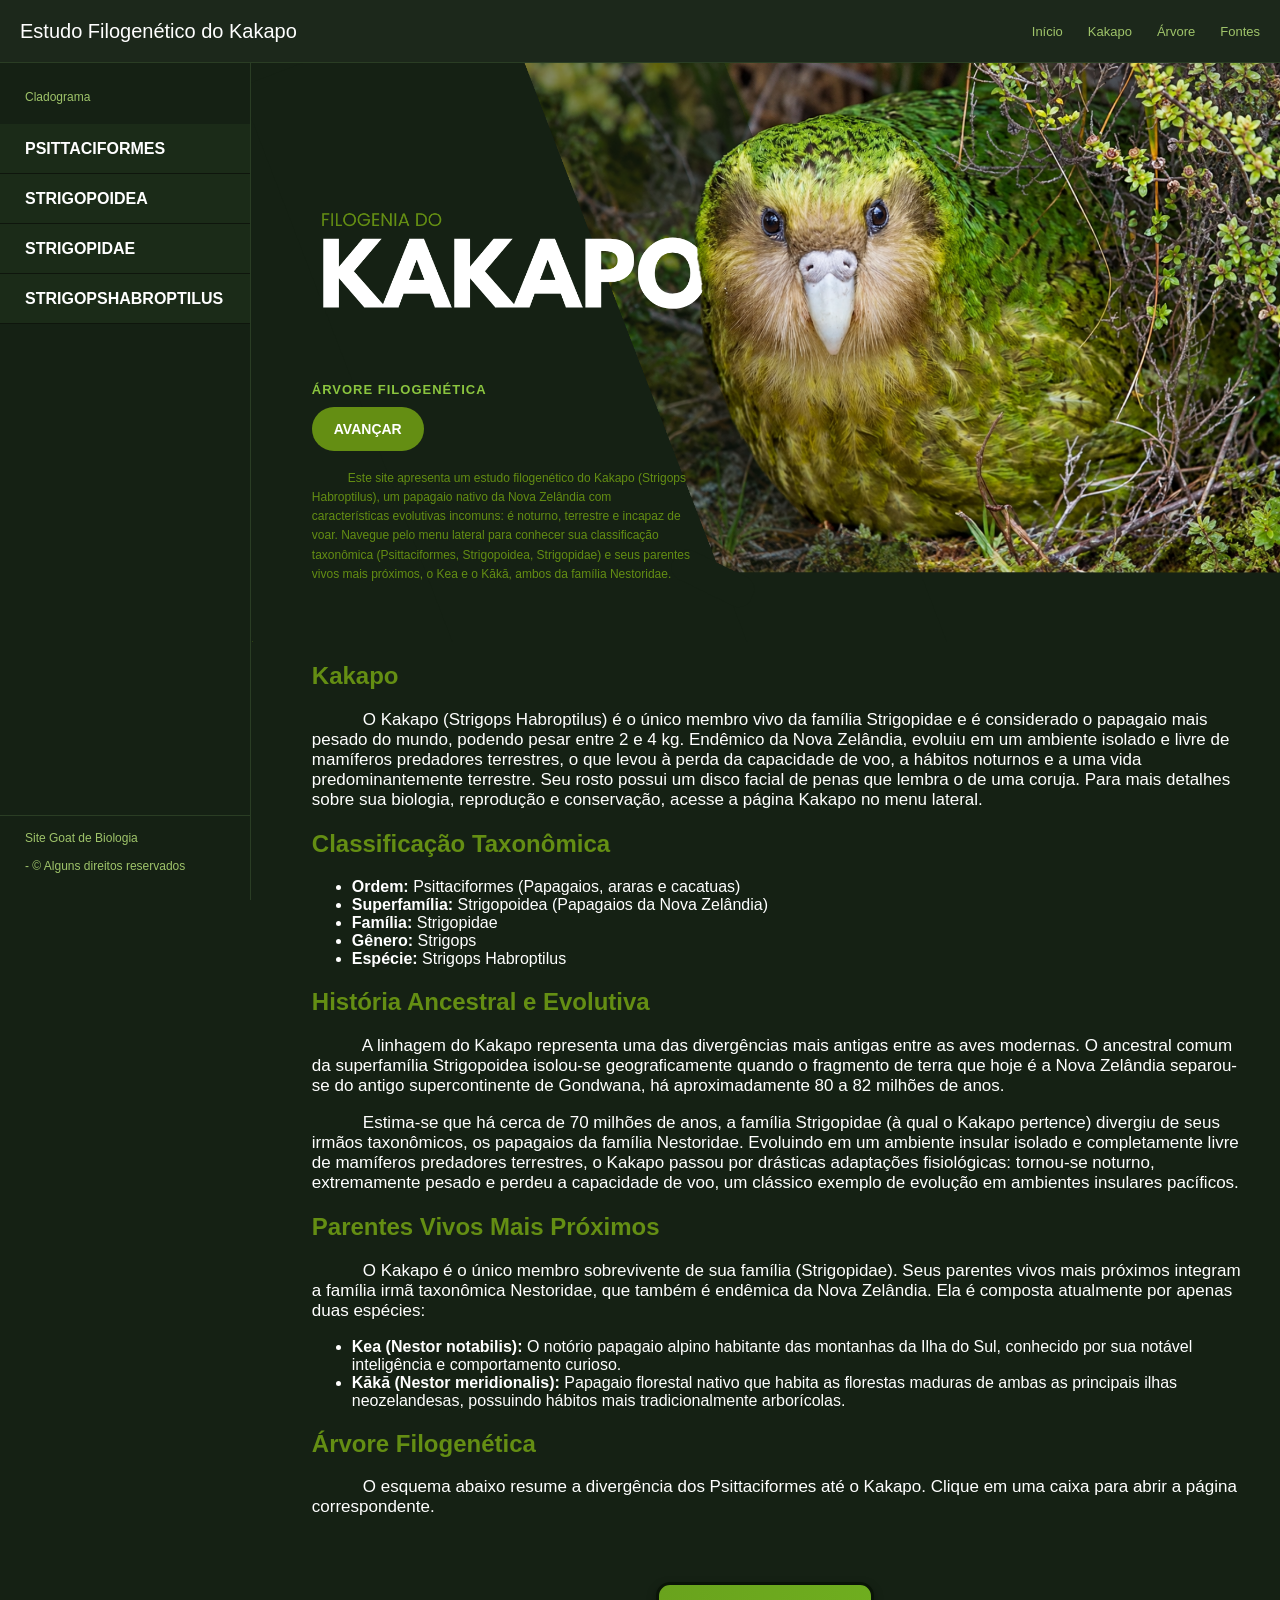
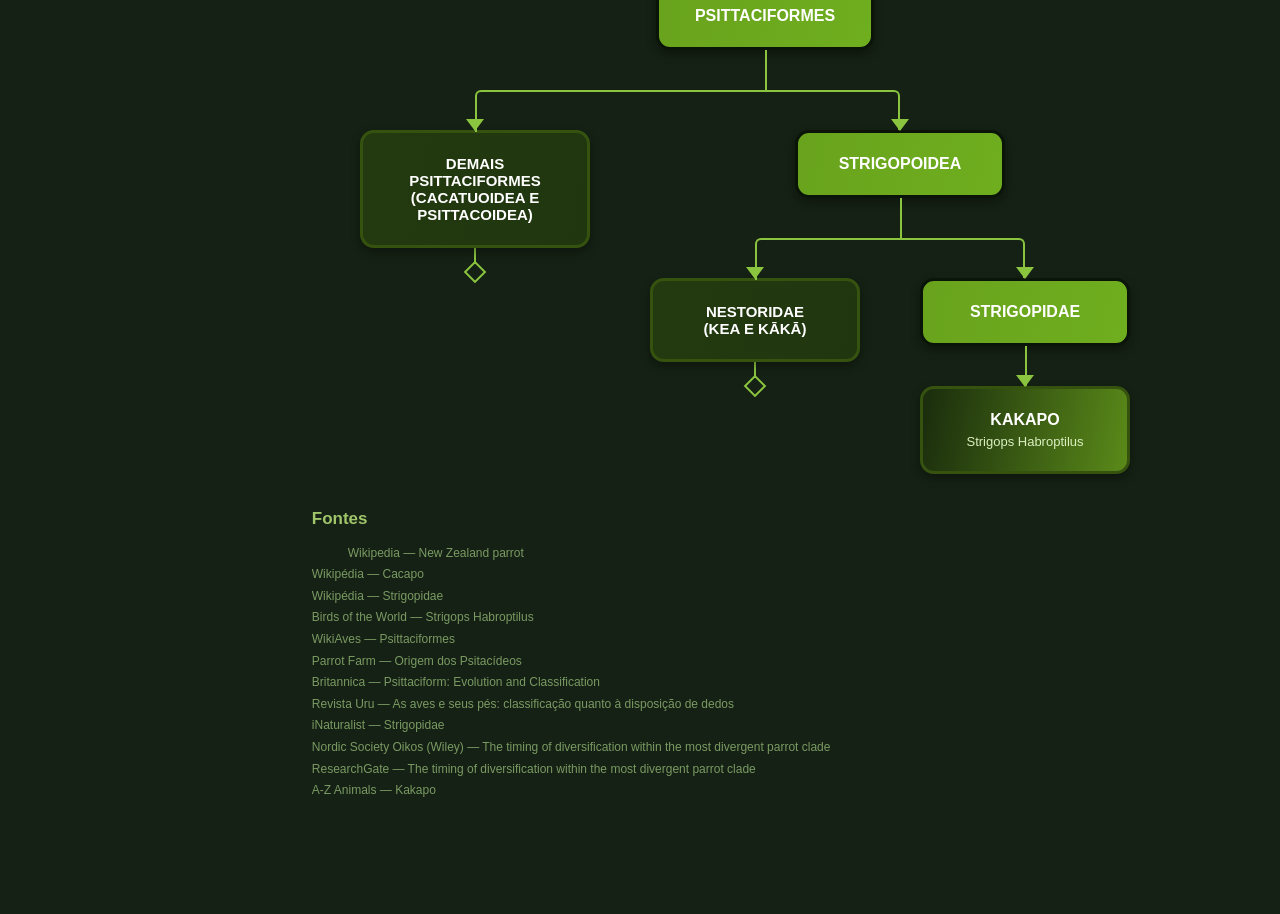
<file: index.html>
<!DOCTYPE html>
<html>
	<head>
<meta charset="UTF-8">
	<title> Kakapo - Biologia
	</title>
	<link rel="icon" type="image/png" href="WXLS1.png">
		<style type="text/css">

::-webkit-scrollbar {
	width: 7px;
	background: #152114;
}
 
::-webkit-scrollbar-track {
	background: #21212100;
}
 
::-webkit-scrollbar-thumb {
	background: #648e13;
	border-radius: 6px;
}
 
::-webkit-scrollbar-thumb:hover {
	background: #8bc53f;
}
 
body { /* css inline é vidaaa */
	background-color: #152114;
	margin: 0;
	min-height: 100vh;
	color: #ffffff;
	font-family: Arial, sans-serif;
}
 
a {
	color: inherit;
	text-decoration: none;
}
 
/* Top Bar */
.topbar {
	position: fixed;
	top: 0;
	left: 0;
	width: 100%;
	height: 7%;
	background-color: #1c281b;
	border-bottom: 1px solid #2a3d24;
	z-index: 100;
	display: flex;
	align-items: center;
	justify-content: space-between;
	padding-left: 20px;
	padding-right: 20px;
	box-sizing: border-box;
}

.topbar-nav {
	display: flex;
	gap: 25px;
}

.topbar-nav a {
	font-size: 13px;
	color: #9fc46a;
}

.topbar-nav a:hover {
	color: #ffffff;
}
 
/* Barra lateral */
.barralateral {
	position: fixed;
	top: 7%;
	left: 0;
	width: max(16%, 250px);
	height: 93%;
	background-color: #152114;
	border-right: 1px solid #2a3d24;
	display: flex;
	flex-direction: column;
	overflow-y: auto;
	z-index: 90;
	
}

.barralateral-titulo {
	padding: 15px 25px 8px;
	font-size: 12px;
	color: #9fc46a;
}
 
/* Botao */
.barralateral-btn {
	background-color: #1b2b18;
	width: 100%;
	height: 50px;
	display: flex;
	align-items: center;
	padding-left: 25px;
	box-sizing: border-box;
	border-bottom: 1px solid #0e150c;
	text-transform: uppercase;
	font-weight: bold;
}
 
.barralateral-btn:hover {
	background-color: #24371f;
}
 
.barralateral-btn.active {
	background-color: #263c20;
	margin-bottom: 15px;
	border-bottom: 1px solid #2a3d24;
}

.barralateral-info {
	margin-top: auto;
	padding: 15px 25px;
	font-size: 12px;
	color: #9fc46a;
	border-top: 1px solid #2a3d24;
}
 

.content {
	margin-left: max(16%, 250px);
	padding-top: calc(7vh + 30px);
	padding-left: 30px;
	padding-right: 30px;
}

/* Arvore filogenetica */
.arvore {
	margin-top: 25px;
	overflow-x: auto;
	padding-bottom: 20px;
}

.arvore ul {
	padding: 40px 0 0 0;
	position: relative;
	display: flex;
	justify-content: center;
	margin: 0;
}

.arvore li {
	list-style-type: none;
	position: relative;
	padding: 40px 20px 0 20px;
	text-align: center;
}

.arvore li::before,
.arvore li::after {
	content: '';
	position: absolute;
	top: 0;
	right: 50%;
	border-top: 2px solid #8bc53f;
	width: 50%;
	height: 40px;
}

.arvore li::after {
	right: auto;
	left: 50%;
	border-left: 2px solid #8bc53f;
}

.arvore li:only-child::before,
.arvore li:only-child::after {
	display: none;
}

.arvore li:only-child {
	padding-top: 0;
}

.arvore li:first-child::before,
.arvore li:last-child::after {
	border: 0 none;
}

.arvore li:last-child::before {
	border-right: 2px solid #8bc53f;
	border-radius: 0 6px 0 0;
}

.arvore li:first-child::after {
	border-radius: 6px 0 0 0;
}

.arvore ul ul::before {
	content: '';
	position: absolute;
	top: 0;
	left: 50%;
	border-left: 2px solid #8bc53f;
	width: 0;
	height: 40px;
}

.arvore-caixa {
	position: relative;
	display: inline-block;
	min-width: 210px;
	box-sizing: border-box;
	text-align: center;
	white-space: nowrap;
	padding: 22px 36px;
	border-radius: 14px;
	border: 3px solid #0a1408;
	background-image: linear-gradient(100deg, #69a31d 0%, #6fae1f 100%);
	box-shadow: 0 4px 10px rgba(0, 0, 0, 0.35);
	color: #ffffff;
	font-weight: bold;
	text-transform: uppercase;
	font-size: 16px;
}

.arvore-caixa::before {
	content: '';
	position: absolute;
	top: -14px;
	left: 50%;
	transform: translateX(-50%);
	border-left: 9px solid transparent;
	border-right: 9px solid transparent;
	border-top: 12px solid #8bc53f;
}

.arvore-caixa.raiz::before {
	display: none;
}

.arvore-caixa small {
	display: block;
	font-weight: normal;
	text-transform: none;
	font-size: 13px;
	color: #dcefc0;
	margin-top: 5px;
}

a.arvore-caixa {
	transition: background-image 0.2s, box-shadow 0.2s;
	cursor: pointer;
}

a.arvore-caixa:hover {
	background-image: linear-gradient(100deg, #2c4a14 0%, #8bc53f 100%);
	box-shadow: 0 0 10px rgba(81, 121, 30, 0.45);
}

.arvore-caixa.terminal {
	white-space: normal;
	max-width: 230px;
	font-size: 15px;
}

.arvore-caixa.escuro {
	background-image: linear-gradient(100deg, #233a10 0%, #20360f 100%);
	border: 3px solid #36520f;
}

.arvore-caixa.escuro-leve {
	background-image: linear-gradient(100deg, #1a2c0d 0%, #5a8a19 100%);
	border: 3px solid #36520f;
}

.arvore-fim-linha {
	width: 2px;
	height: 16px;
	background-color: #8bc53f;
	margin: 0 auto;
}

.arvore-fim {
	width: 12px;
	height: 12px;
	margin: 0 auto;
	border: 2px solid #8bc53f;
	transform: rotate(45deg);
}


.kakapo {
	position: relative;
	overflow: hidden;
	margin: -30px -30px 0 -30px;
	
}

.kakapo-img {
	display: block;
	width: 100%;
	height: 100%;
	object-fit: cover;
	object-position: center;
}

.sr-only {
	position: absolute;
	width: 1px;
	height: 1px;
	padding: 0;
	margin: -1px;
	overflow: hidden;
	clip: rect(0, 0, 0, 0);
	white-space: nowrap;
	border: 0;
}

.kakapo-overlay {
	position: absolute;
	left: 6%;
	bottom: 8%;
	max-width: 380px;
	z-index: 2;
}

.kakapo-label {
	color: #8bc53f;
	text-transform: uppercase;
	font-size: 13px;
	letter-spacing: 1px;
	font-weight: bold;
	margin: 0 0 10px;
}

.kakapo-btn {
	display: inline-flex;
	align-items: center;
	gap: 12px;
	background-color: #648e13;
	color: #ffffff;
	font-weight: bold;
	text-transform: uppercase;
	font-size: 14px;
	padding: 14px 22px;
	border-radius: 30px;
	transition: background-color 0.2s;
}

.kakapo-btn:hover {
	background-color: #7cad1c;
}

.kakapo-btn-seta {
	background: rgba(255, 255, 255, 0.25);
	border-radius: 50%;
	width: 20px;
	height: 20px;
	display: inline-flex;
	align-items: center;
	justify-content: center;
	font-size: 12px;
}

.kakapo-text {
	margin-top: 18px;
	font-size: 12px;
	line-height: 1.6;
	color: #648e13;
}

h2, h2 {
	color: #648e13;
}

#kakapo > h2, #kakapo > h2, #kakapo > p, #kakapo > ul,
#arvore-filogenetica > h2, #arvore-filogenetica > p,
#fontes > h2, #fontes > p {
	margin-left: calc(6% - 26.4px);
}

#kakapo > p, #arvore-filogenetica > p {
	font-size: 17px;
}

#fontes {
	padding-bottom: 100px;
}

#fontes h2 {
	font-size: 17px;
	color: #9fc46a;
}

#fontes p {
	font-size: 12px;
	line-height: 1.8;
	color: #6c8a56;
}

#fontes p a {
	color: #7a9a63;
}

#fontes p a:hover {
	color: #9fc46a;
}
 
</style>
</head>
<body>
 
	<div class="topbar">
		<a href="index.html" style="font-size: 20px; color: #ffffff;">Estudo Filogenético do Kakapo</a>

		<div class="topbar-nav">
			<a href="#inicio">Início</a>
			<a href="#kakapo">Kakapo</a>
			<a href="#arvore-filogenetica">Árvore</a>
			<a href="#fontes">Fontes</a>
		</div>
	</div>
 
	<div class="barralateral">
		<p class="barralateral-titulo">Cladograma</p>

		<a class="barralateral-btn" href="psittaciformes.html" target="_blank">Psittaciformes</a>
		<a class="barralateral-btn" href="strigopoidea.html" target="_blank">Strigopoidea</a>
		<a class="barralateral-btn" href="strigopidae.html" target="_blank">Strigopidae</a>
		<a class="barralateral-btn" href="strigopshabroptilus.html" target="_blank">strigopshabroptilus</a>

		<p class="barralateral-info"> Site Goat de Biologia<br><br> - &copy; Alguns direitos reservados</p>
	</div>
 
	<div class="content">
		<div id="inicio" class="kakapo">
			<img src="Kakapos.png" alt="Filogenia do Kakapo" class="kakapo-img">
			<h1 class="sr-only">Kakapo</h1>
			<div class="kakapo-overlay">
				<p class="kakapo-label">Árvore Filogenética</p>
				<a href="#arvore-filogenetica" class="kakapo-btn">Avançar</a>
				<p class="kakapo-text">&emsp;&emsp;&emsp;Este site apresenta um estudo filogenético do Kakapo (Strigops Habroptilus), um papagaio nativo da Nova Zelândia com características evolutivas incomuns: é noturno, terrestre e incapaz de voar. Navegue pelo menu lateral para conhecer sua classificação taxonômica (Psittaciformes, Strigopoidea, Strigopidae) e seus parentes vivos mais próximos, o Kea e o Kākā, ambos da família Nestoridae.</p>
			</div>
		</div>

		<div id="kakapo">
			<h2>Kakapo</h2>
			<p>&emsp;&emsp;&emsp;O Kakapo (Strigops Habroptilus) é o único membro vivo da família Strigopidae e é considerado o papagaio mais pesado do mundo, podendo pesar entre 2 e 4 kg. Endêmico da Nova Zelândia, evoluiu em um ambiente isolado e livre de mamíferos predadores terrestres, o que levou à perda da capacidade de voo, a hábitos noturnos e a uma vida predominantemente terrestre. Seu rosto possui um disco facial de penas que lembra o de uma coruja. Para mais detalhes sobre sua biologia, reprodução e conservação, acesse a página <a href="kakapo.html" target="_blank">Kakapo</a> no menu lateral.</p>

			<h2>Classificação Taxonômica</h2>
			<ul>
				<li><strong>Ordem:</strong> Psittaciformes (Papagaios, araras e cacatuas)</li>
				<li><strong>Superfamília:</strong> Strigopoidea (Papagaios da Nova Zelândia)</li>
				<li><strong>Família:</strong> Strigopidae</li>
				<li><strong>Gênero:</strong> Strigops</li>
				<li><strong>Espécie:</strong> Strigops Habroptilus</li>
			</ul>

			<h2>História Ancestral e Evolutiva</h2>
			<p>&emsp;&emsp;&emsp;A linhagem do Kakapo representa uma das divergências mais antigas entre as aves modernas. O ancestral comum da superfamília Strigopoidea isolou-se geograficamente quando o fragmento de terra que hoje é a Nova Zelândia separou-se do antigo supercontinente de Gondwana, há aproximadamente 80 a 82 milhões de anos.</p>
			<p>&emsp;&emsp;&emsp;Estima-se que há cerca de 70 milhões de anos, a família Strigopidae (à qual o Kakapo pertence) divergiu de seus irmãos taxonômicos, os papagaios da família Nestoridae. Evoluindo em um ambiente insular isolado e completamente livre de mamíferos predadores terrestres, o Kakapo passou por drásticas adaptações fisiológicas: tornou-se noturno, extremamente pesado e perdeu a capacidade de voo, um clássico exemplo de evolução em ambientes insulares pacíficos.</p>

			<h2>Parentes Vivos Mais Próximos</h2>
			<p>&emsp;&emsp;&emsp;O Kakapo é o único membro sobrevivente de sua família (Strigopidae). Seus parentes vivos mais próximos integram a família irmã taxonômica Nestoridae, que também é endêmica da Nova Zelândia. Ela é composta atualmente por apenas duas espécies:</p>
			<ul>
				<li><strong>Kea (Nestor notabilis):</strong> O notório papagaio alpino habitante das montanhas da Ilha do Sul, conhecido por sua notável inteligência e comportamento curioso.</li>
				<li><strong>Kākā (Nestor meridionalis):</strong> Papagaio florestal nativo que habita as florestas maduras de ambas as principais ilhas neozelandesas, possuindo hábitos mais tradicionalmente arborícolas.</li>
			</ul>
		</div>
		

		<div id="arvore-filogenetica">
			<h2>Árvore Filogenética</h2>
			<p>&emsp;&emsp;&emsp;O esquema abaixo resume a divergência dos Psittaciformes até o Kakapo. Clique em uma caixa para abrir a página correspondente.</p>

			<div class="arvore">
				<ul>
					<li>
						<a class="arvore-caixa raiz" href="psittaciformes.html" target="_blank">Psittaciformes</a>
						<ul>
							<li>
								<span class="arvore-caixa terminal escuro">Demais Psittaciformes<br>(Cacatuoidea e Psittacoidea)</span>
								<div class="arvore-fim-linha"></div>
								<div class="arvore-fim"></div>
							</li>
							<li>
								<a class="arvore-caixa" href="strigopoidea.html" target="_blank">Strigopoidea</a>
								<ul>
									<li>
										<span class="arvore-caixa terminal escuro">Nestoridae<br>(Kea e Kākā)</span>
										<div class="arvore-fim-linha"></div>
										<div class="arvore-fim"></div>
									</li>
									<li>
										<a class="arvore-caixa" href="strigopidae.html" target="_blank">Strigopidae</a>
										<ul>
											<li>
												<a class="arvore-caixa escuro-leve" href="strigopshabroptilus.html" target="_blank">Kakapo<small>Strigops Habroptilus</small></a>
											</li>
										</ul>
									</li>
								</ul>
							</li>
						</ul>
					</li>
				</ul>
			</div>
		</div>

		<div id="fontes">
			<h2>Fontes</h2>
			<p>
				&emsp;&emsp;&emsp;<a href="https://en.wikipedia.org/wiki/New_Zealand_parrot" target="_blank">Wikipedia — New Zealand parrot</a><br>
				<a href="https://pt.wikipedia.org/wiki/C%C3%A1capo" target="_blank">Wikipédia — Cacapo</a><br>
				<a href="https://pt.wikipedia.org/wiki/Strigopidae" target="_blank">Wikipédia — Strigopidae</a><br>
				<a href="https://birdsoftheworld.org/bow/species/strigo1/cur/introduction?lang=pt_BR" target="_blank">Birds of the World — Strigops Habroptilus</a><br>
				<a href="https://www.wikiaves.com.br/wiki/psittaciformes" target="_blank">WikiAves — Psittaciformes</a><br>
				<a href="https://parrotfarm.com.br/blog/origem-dos-psitacideos" target="_blank">Parrot Farm — Origem dos Psitacídeos</a><br>
				<a href="https://www.britannica.com/animal/psittaciform/Evolution-and-classification" target="_blank">Britannica — Psittaciform: Evolution and Classification</a><br>
				<a href="https://www.revistauru.com/post/as-aves-e-seus-p%C3%A9s-classifica%C3%A7%C3%A3o-quanto-%C3%A0-disposi%C3%A7%C3%A3o-de-dedos" target="_blank">Revista Uru — As aves e seus pés: classificação quanto à disposição de dedos</a><br>
				<a href="https://www.inaturalist.org/taxa/200965-Strigopidae" target="_blank">iNaturalist — Strigopidae</a><br>
				<a href="https://nsojournals.onlinelibrary.wiley.com/doi/abs/10.1111/j.1600-048X.2013.00200.x" target="_blank">Nordic Society Oikos (Wiley) — The timing of diversification within the most divergent parrot clade</a><br>
				<a href="https://www.researchgate.net/publication/259551767_The_timing_of_diversification_within_the_most_divergent_parrot_clade" target="_blank">ResearchGate — The timing of diversification within the most divergent parrot clade</a><br>
				<a href="https://a-z-animals.com/animals/kakapo/" target="_blank">A-Z Animals — Kakapo</a>
			</p>
		</div>
	</div>
 
</body>
</html>
</file>
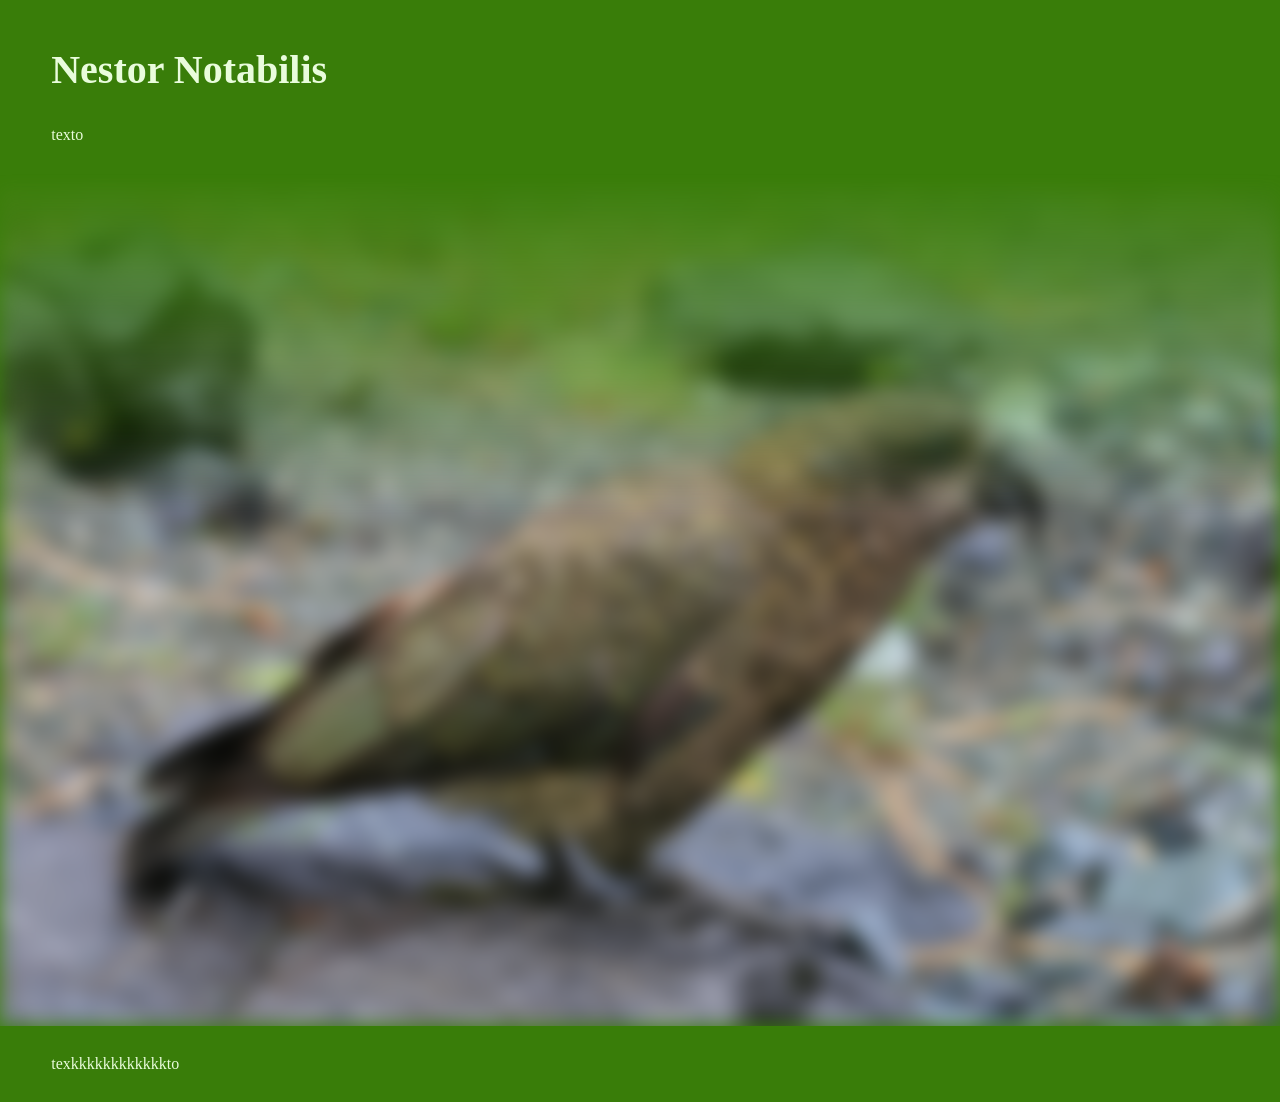
<file: nestornotabilis.html>
<!DOCTYPE html>
<html lang="en">
<head>
    <meta charset="UTF-8">
    <meta name="viewport" content="width=device-width, initial-scale=1.0">
    <title>Nestor Notabilis</title>
    <link href="dudu.css" rel="stylesheet" type="text/css"/> 
</head>
<body>
    <section class="greenbackground">
        <h1 class="titles">Nestor Notabilis</h1>
        <p>texto</p>
    </section>
    <section class="animal">
        <img src="nestornotabilis.jpg">
    </section>
    <section class="greenbackground">
        <p>texkkkkkkkkkkkkto</p>
    </section>
</body>
</html>
</file>
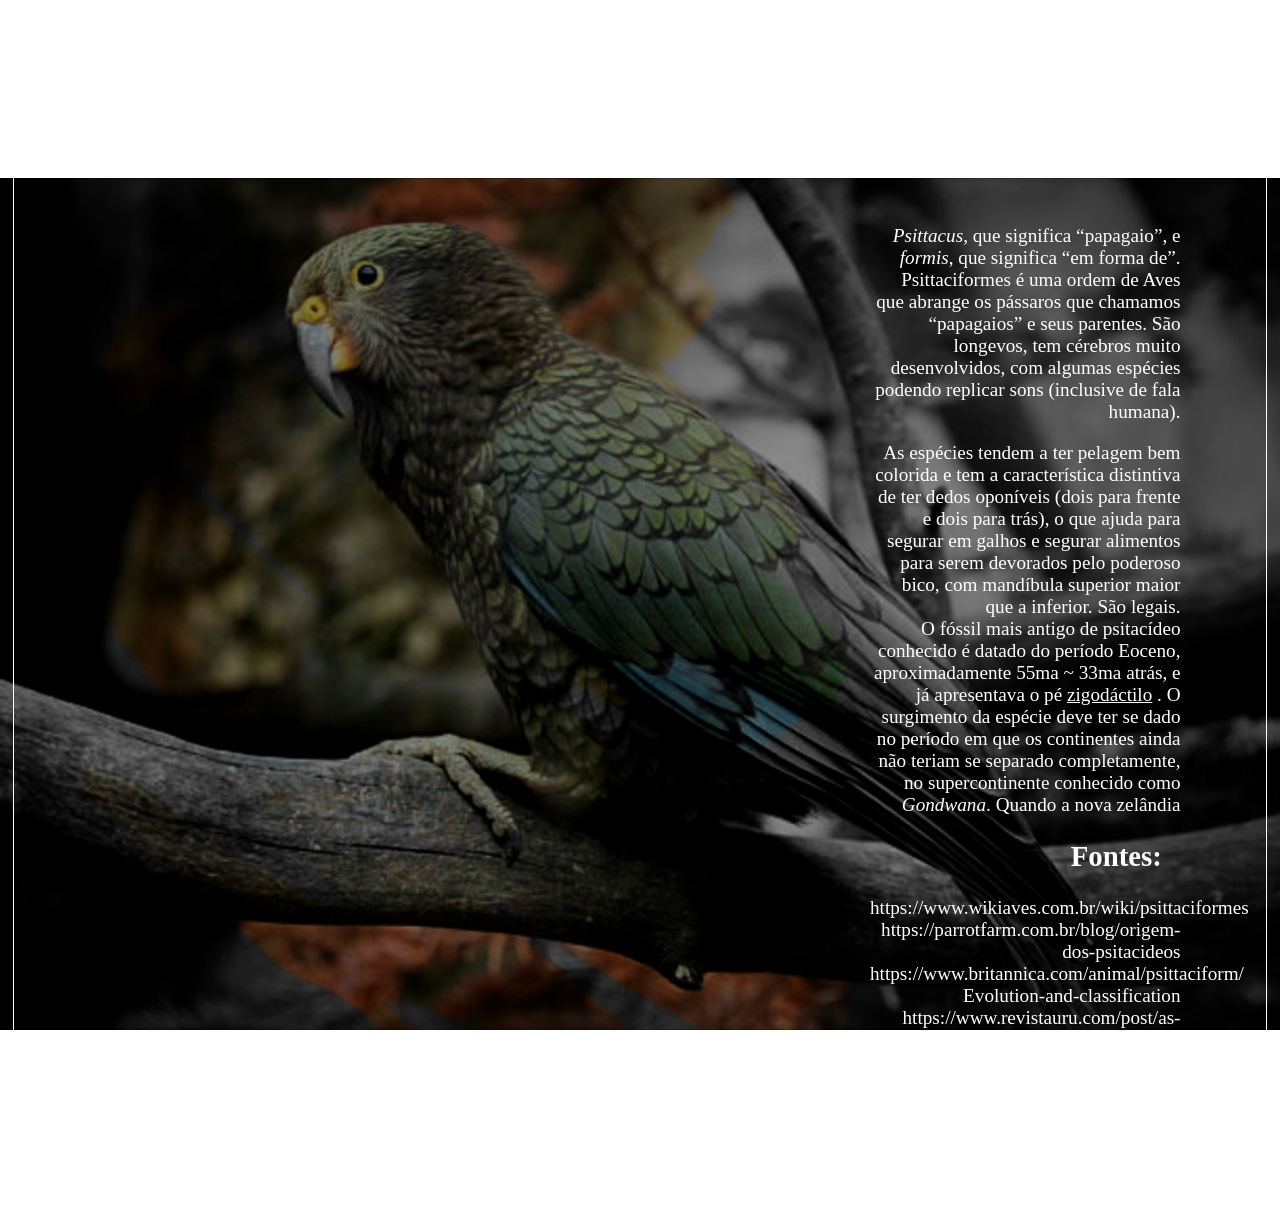
<file: psittaciformes.html>
<!DOCTYPE html>
<html lang="en">
<head>
    <meta charset="UTF-8">
    <meta name="viewport" content="width=device-width, initial-scale=1.0">
    <title>Psittaciformes</title>
    <link href="pages.css" rel="stylesheet" type="text/css">
</head>
<style>
    .text{
        font-size: 1.2rem;
    }
</style>
<body>
        <h1>Psittaciformes.</h1>
    <div class="text">
        <div class="darker">
            <p><i>Psittacus</i>, que significa “papagaio”, e <i>formis</i>, que significa “em forma de”.
            Psittaciformes é uma ordem de Aves que abrange os pássaros que chamamos “papagaios” e seus parentes. São longevos, tem cérebros muito desenvolvidos, com algumas espécies podendo replicar sons (inclusive de fala humana).
        </div>
        <div class="darker"> As espécies tendem a ter pelagem bem colorida e tem a característica distintiva de ter dedos oponíveis (dois para frente e dois para trás), o que ajuda para segurar em galhos e segurar alimentos para serem devorados pelo poderoso bico, com mandíbula superior maior que a inferior. São legais.<br>
        </div>
        <div class="darker">
        O fóssil mais antigo de psitacídeo conhecido é datado do período Eoceno, aproximadamente 55ma ~ 33ma atrás, e já apresentava o pé <a href=”https://www.revistauru.com/post/as-aves-e-seus-p%C3%A9s-classifica%C3%A7%C3%A3o-quanto-%C3%A0-disposi%C3%A7%C3%A3o-de-dedos#:~:text=Zigod%C3%A1ctilo,dois%20para%20tr%C3%A1s.” target=”_blank”>zigodáctilo</a> . O surgimento da espécie deve ter se dado no período em que os continentes ainda não teriam se separado completamente, no supercontinente conhecido como <i>Gondwana</i>. Quando a nova zelândia
        </div>
        <div class="darker">
        </p>
        <h2 style="margin-right: 6%;">Fontes:</h2>
        <p>
        https://www.wikiaves.com.br/wiki/psittaciformes
        https://parrotfarm.com.br/blog/origem-dos-psitacideos
        https://www.britannica.com/animal/psittaciform/<br>Evolution-and-classification
        https://www.revistauru.com/post/as-aves-e-seus-pés-classificação-quanto-à-disposição-de-dedos
        </p>
        </div>
        <a href="index.html" style="text-decoration: none;">
                <div class="darker">
                        <h3>Voltar ao menu</h3>
                </div>
        </a>
    </div>
</body>
</html>
</file>
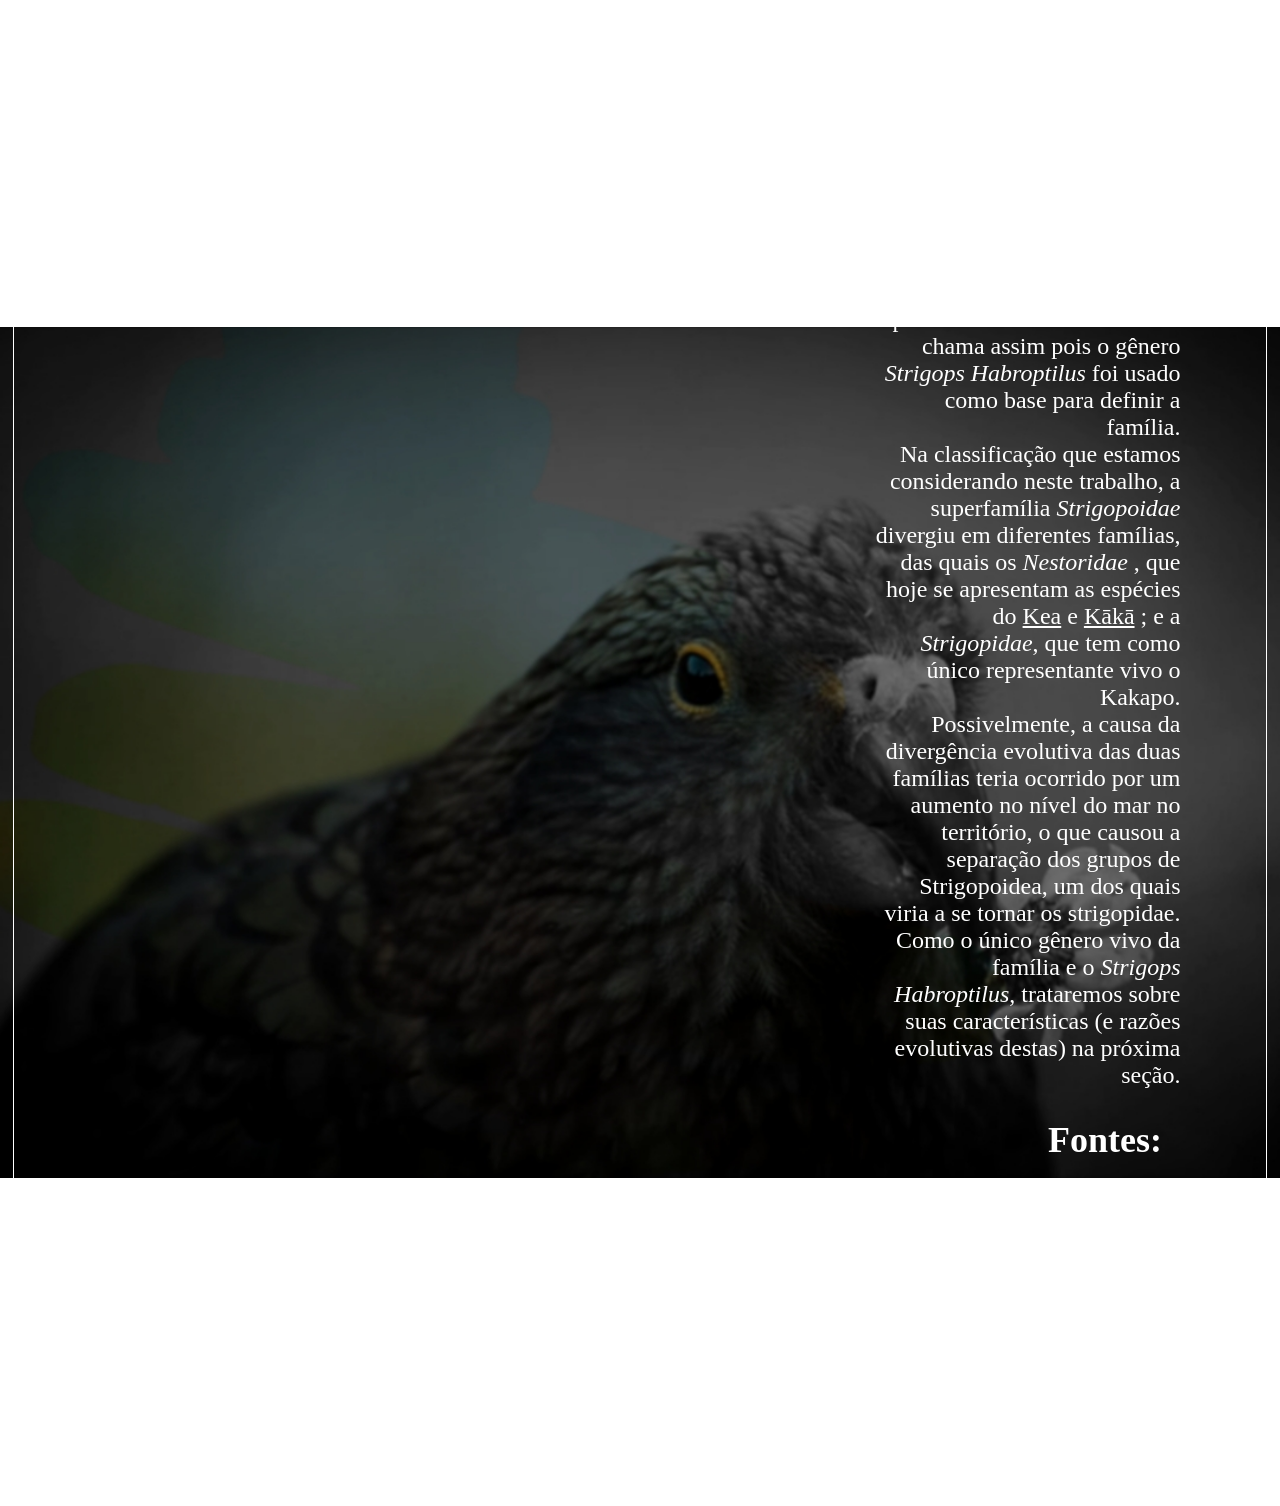
<file: strigopidae.html>
<!DOCTYPE html>
<html lang="en">
<head>
    <meta charset="UTF-8">
    <meta name="viewport" content="width=device-width, initial-scale=1.0">
    <title>Strigopidae</title>
    <link href="pages.css" rel="stylesheet" type="text/css">
</head>
<style>
    body{
        background-image: url(3.jpg);
    }
</style>
<body>
    <h1>Strigopidae.</h1>
    <div class="text">
        <div class="darker">
            <i>Strix</i>, que significa “coruja”,  <i>ops</i>, que significa “cara” e -idae, que é o sufixo comum para famílias taxonômicas. Se chama assim pois o gênero <i>Strigops Habroptilus</i> foi usado como base para definir a família.
            <br>
        </div>
        <div class="darker">
Na classificação que estamos considerando neste trabalho, a superfamília <i>Strigopoidae</i> divergiu em diferentes famílias, das quais os <i>Nestoridae</i> , que hoje se apresentam as espécies do <a href=”https://pt.wikipedia.org/wiki/Quia_(ave)” target=”_blank”>Kea</a> e  <a href=”https://pt.wikipedia.org/wiki/Caca-neozelandês” target=”_blank”>Kākā</a> ; e a <i>Strigopidae</i>, que tem como único representante vivo o Kakapo.
            <br>
        </div>
        <div class="darker">
Possivelmente, a causa da divergência evolutiva das duas famílias teria ocorrido por um aumento no nível do mar no território, o que causou a separação dos grupos de Strigopoidea, um dos quais viria a se tornar os strigopidae. Como o único gênero vivo da família e o <i>Strigops Habroptilus</i>, trataremos sobre suas características (e razões evolutivas destas) na próxima seção.
            <br>
        </div>
        <div class="darker">
            <h2 style="margin-right: 6%;">Fontes:</h2>

https://nsojournals.onlinelibrary.wiley.com<br>/doi/abs/10.1111/j.1600-048X.2013.00200.x
https://www.researchgate.net/publication/259551767<br>_The_timing_of_diversification_within_the_most<br>_divergent_parrot_clade

        </div>
        <a href="index.html" style="text-decoration: none;">
                <div class="darker">
                        <h3>Voltar ao menu</h3>
                </div>
        </a>
    </div>
</body>
</html>
</file>
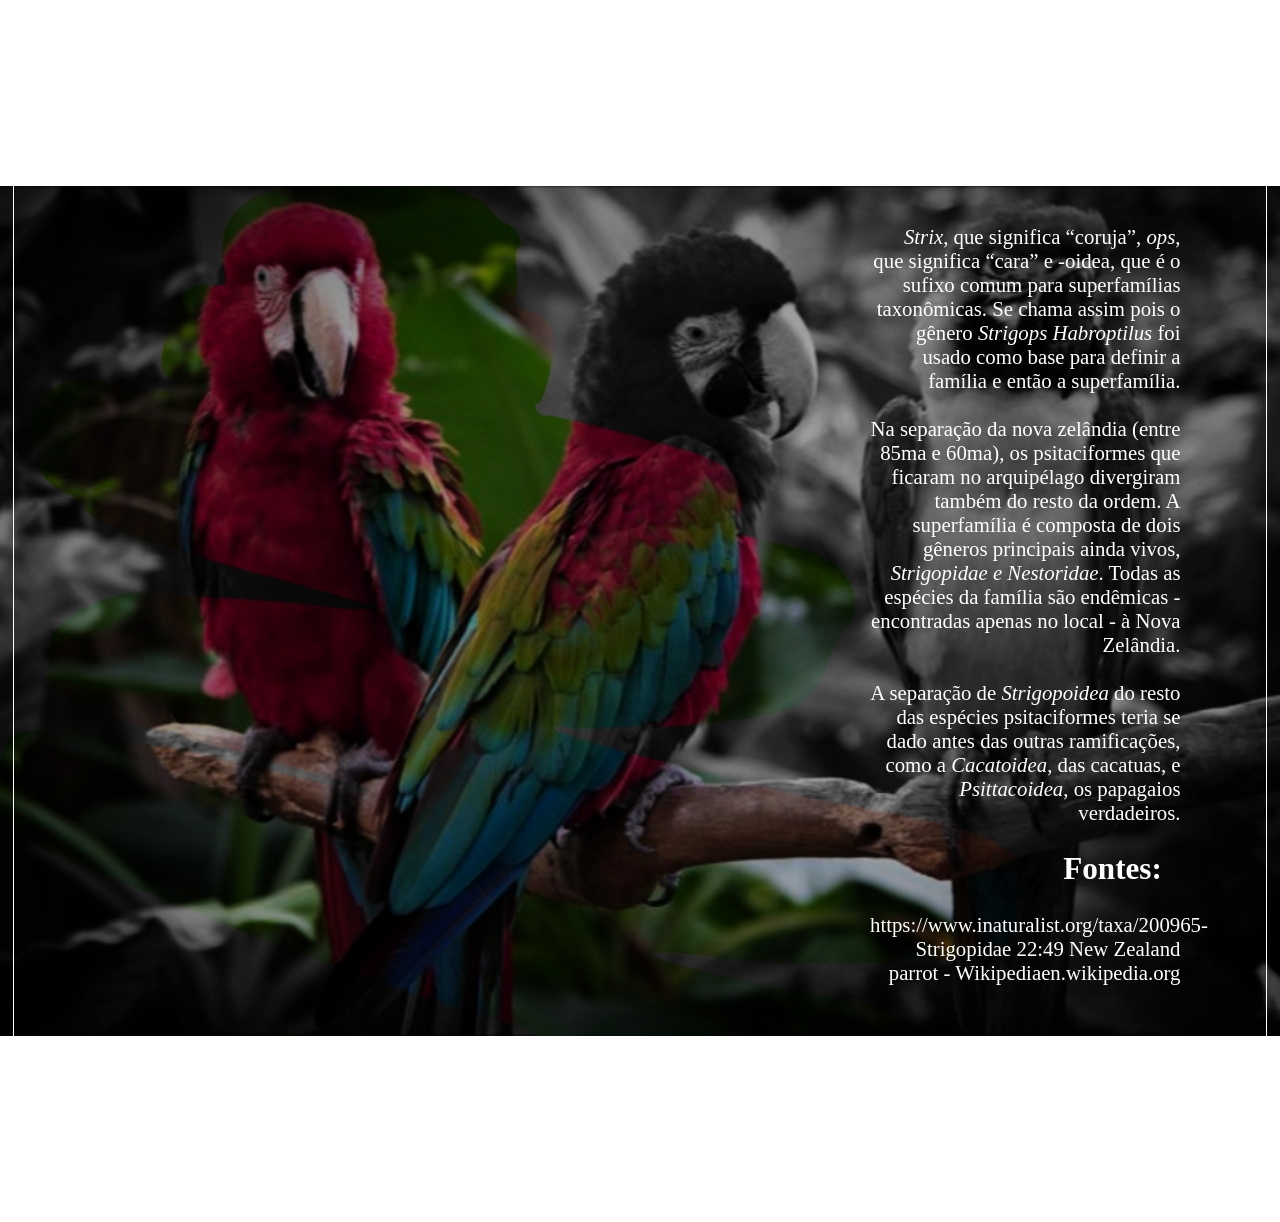
<file: strigopoidea.html>
<!DOCTYPE html>
<html lang="en">
<head>
    <meta charset="UTF-8">
    <meta name="viewport" content="width=device-width, initial-scale=1.0">
    <title>Strigopoidea</title>
    <link href="pages.css" rel="stylesheet" type="text/css">
</head>
<style>
    body{
        background-image: url(2.jpg);
    }
    .text{
        font-size: 1.3rem;
    }
</style>
<body>
    <h1>Strigopoidea.</h1>
    <div class="text">
        <div class="darker">
            <i>Strix</i>, que significa “coruja”,  <i>ops</i>, que significa “cara” e -oidea, que é o sufixo comum para superfamílias taxonômicas. Se chama assim pois o gênero <i>Strigops Habroptilus</i> foi usado como base para definir a família e então a superfamília.
            <br><br>
        </div>
        <div class="darker">
            Na separação da nova zelândia (entre 85ma e 60ma), os psitaciformes que ficaram no arquipélago divergiram também do resto da ordem. A superfamília é composta de dois gêneros principais ainda vivos, <i>Strigopidae e Nestoridae</i>. Todas as espécies da família são endêmicas - encontradas apenas no local - à Nova Zelândia.
            <br><br>
        </div>
        <div class="darker">
A separação de <i>Strigopoidea</i> do resto das espécies psitaciformes teria se dado antes das outras ramificações, como a <i>Cacatoidea</i>, das cacatuas, e <i>Psittacoidea</i>, os papagaios verdadeiros.
        </div>
        <div class="darker">
        <h2 style="margin-right: 6%;">Fontes:</h2>
https://www.inaturalist.org/taxa/200965-Strigopidae
22:49
New Zealand parrot - Wikipediaen.wikipedia.org
<br><br><br><br><br>
        </div>
        <a href="index.html" style="text-decoration: none;">
                <div class="darker">
                        <h3>Voltar ao menu</h3>
                </div>
        </a>
    </div>
</body>
</html>
</file>
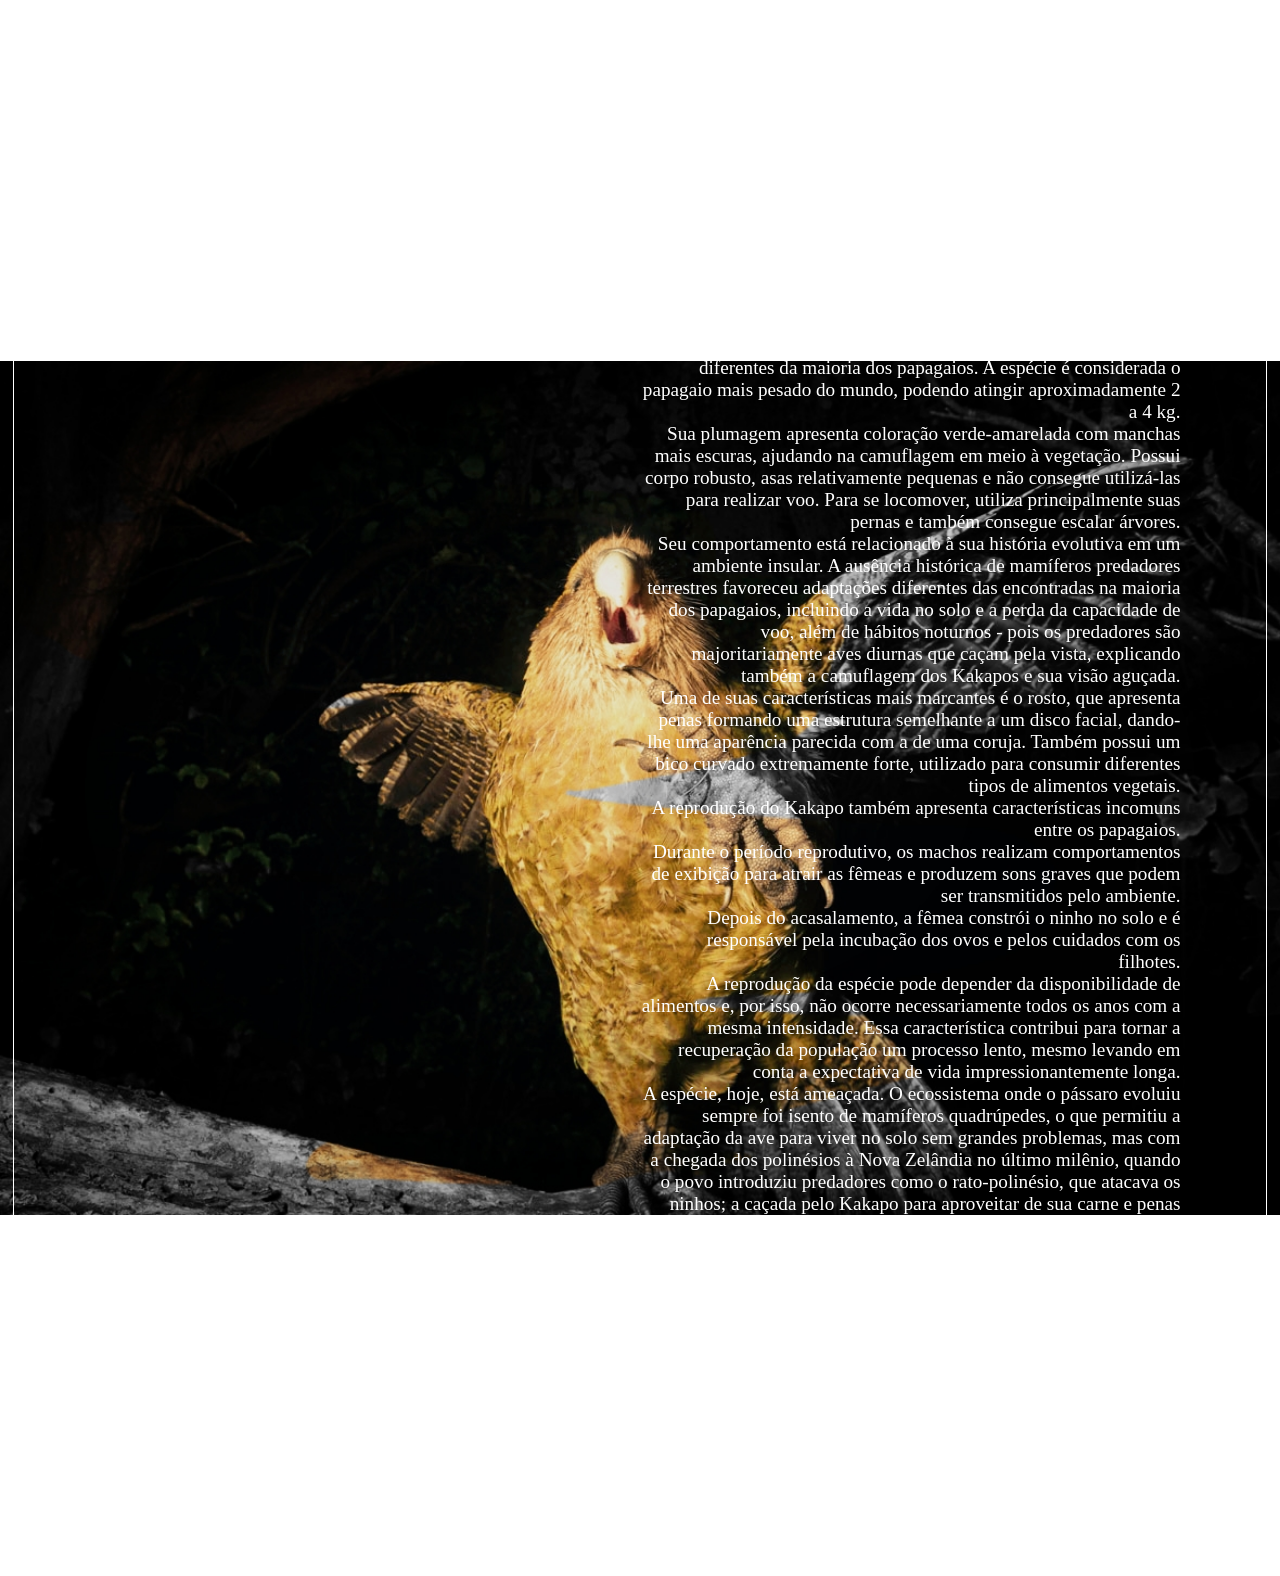
<file: strigopshabroptilus.html>
<!DOCTYPE html>
<html lang="en">
<head>
    <meta charset="UTF-8">
    <meta name="viewport" content="width=device-width, initial-scale=1.0">
    <title>Strigops Habroptilus</title>
    <link href="pages.css" rel="stylesheet" type="text/css">
</head>
<style>
    body{
        background-image: url(4.jpg);
    }
    .text{
        font-size: 1.2rem;
    }
</style>
<body>
    <h1>
        Strigop Habroptilus.
    </h1>
    <div class="text" style="padding-left: 50%;">
        <div class="darker">
                <i>Strix</i>, que significa “coruja”,  <i>ops</i> e que significa “cara”. <i>Habroptilus</i> significa “pena suave”, em referência as asas curtas e macias dos Kakapos.
                <br>
        </div>
        <div class="darker">
O Kakapo é uma ave com uma variedade de características que os distinguem dos seus parentes evolutivos.
                <br>
        </div>
        <div class="darker">
Ele são aves de grande porte e possuem características bastante diferentes da maioria dos papagaios. A espécie é considerada o papagaio mais pesado do mundo, podendo atingir aproximadamente 2 a 4 kg.
                <br>
        </div>
        <div class="darker">
Sua plumagem apresenta coloração verde-amarelada com manchas mais escuras, ajudando na camuflagem em meio à vegetação. Possui corpo robusto, asas relativamente pequenas e não consegue utilizá-las para realizar voo. Para se locomover, utiliza principalmente suas pernas e também consegue escalar árvores.
        <br>
        </div>
        <div class="darker">
Seu comportamento está relacionado à sua história evolutiva em um ambiente insular. A ausência histórica de mamíferos predadores terrestres favoreceu adaptações diferentes das encontradas na maioria dos papagaios, incluindo a vida no solo e a perda da capacidade de voo, além de hábitos noturnos - pois os predadores são majoritariamente aves diurnas que caçam pela vista, explicando também a camuflagem dos Kakapos e sua visão aguçada.
        <br>
        </div>
        <div class="darker">

Uma de suas características mais marcantes é o rosto, que apresenta penas formando uma estrutura semelhante a um disco facial, dando-lhe uma aparência parecida com a de uma coruja. Também possui um bico curvado extremamente forte, utilizado para consumir diferentes tipos de alimentos vegetais.
        <br>
        </div>
        <div class="darker">

A reprodução do Kakapo também apresenta características incomuns entre os papagaios.
        <br>
        </div>
        <div class="darker">
Durante o período reprodutivo, os machos realizam comportamentos de exibição para atrair as fêmeas e produzem sons graves que podem ser transmitidos pelo ambiente.
        <br>
        </div>
        <div class="darker">
Depois do acasalamento, a fêmea constrói o ninho no solo e é responsável pela incubação dos ovos e pelos cuidados com os filhotes.
        <br>
        </div>
        <div class="darker">
A reprodução da espécie pode depender da disponibilidade de alimentos e, por isso, não ocorre necessariamente todos os anos com a mesma intensidade. Essa característica contribui para tornar a recuperação da população um processo lento, mesmo levando em conta a expectativa de vida impressionantemente longa.
        <br>
        </div>
        <div class="darker">

A espécie, hoje, está ameaçada. O ecossistema onde o pássaro evoluiu sempre foi isento de mamíferos quadrúpedes, o que permitiu a adaptação da ave para viver no solo sem grandes problemas, mas com a chegada dos polinésios à Nova Zelândia no último milênio, quando o povo introduziu predadores como o rato-polinésio, que atacava os ninhos; a caçada pelo Kakapo para aproveitar de sua carne e penas (usando-as como decoração), além da introdução posterior de predadores como os furões e gatos pelos europeus, a espécie começou a se extinguir da natureza, e hoje se concentra principalmente em ambientes de preservação.
        </div>
        <div class="darker">       
            <h3 style="margin-right: 6%;">Fontes:</h3>
https://a-z-animals.com/animals/kakapo/
- Wikipedia — New Zealand parrot
- Wikipédia — Cacapo
- Wikipédia — Strigopidae
- Birds of the World — Strigops  Habroptilus
        </div>
        <a href="index.html" style="text-decoration: none;">
                <div class="darker">
                        <h3>Voltar ao menu</h3>
                </div>
        </a>
</div>
</body>
</html>
</file>
<file: dudu.css>
body {
    margin: 0px;
}
.greenbackground {
    background-color: #397d09;
    color:#e9fcdc;
    font-family: Didot, serif;
    padding: 1% 4% 1% 4%;
}
img {
    width: 100%;
    height: 100%;
    display: block;
    margin: auto;
    mask-image: linear-gradient(to top, black 60%, transparent 100%);
    -webkit-mask-image: linear-gradient(to top, black 60%, transparent 100%);
    transition: filter 3s ease;
    filter: blur(10px)

}
img:hover {
    filter: blur(0px);
}
.titles{
    font-weight: bold;
    font-size: 40px;
}
.text{
    font-size: medium;
}
.animal {
    background-color: #397d09;
    border: 0px;
    overflow: hidden;
}
</file>
<file: pages.css>
body{
    background-image: url(1.jpg);
    background-position: center;
    background-repeat: no-repeat;
    background-size: 100% auto;
    color: white;
    padding: 4%;
    padding-top: 1%;
    text-align: right;
    font-family: New Century Schoolbook, TeX Gyre Schola, serif;
    margin: 1%;
    border: 1px solid white;
}
h1 {
    font-size: 5rem;
    font-weight: 1000;
}
.text {
    font-size: 1.5rem;
    padding-left: 70%;
    padding-right: 3%;
}
a:active{
    color: white;
}
a:visited{
    color: white;
}
a:hover{
    color: white;
}
a{
    color: white;
}
.darker{
    filter: brightness(100%);
    transition: transform 0.2s ease;
}
.darker:hover{
    transform: scale(1.05);
}
</file>
